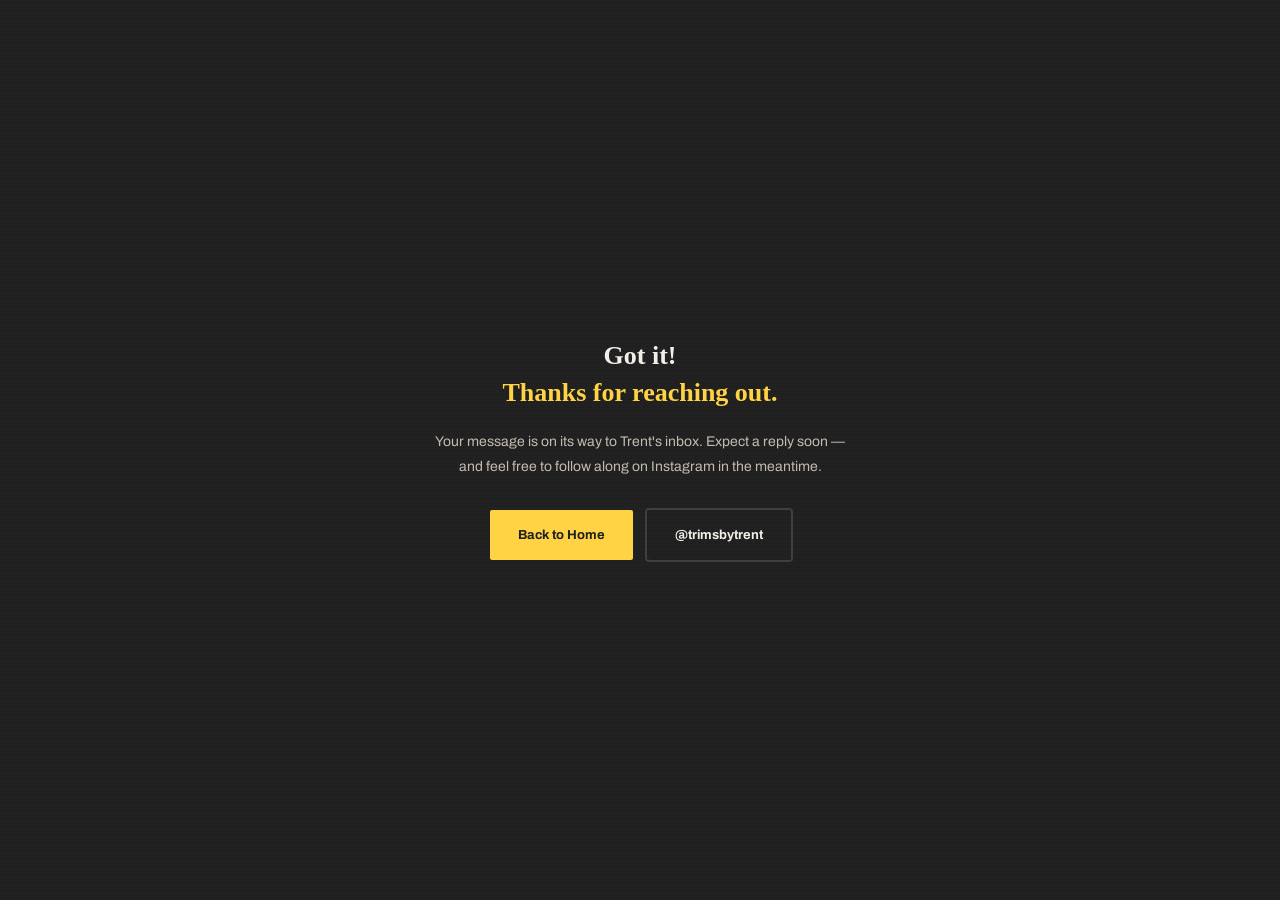
<file: thank-you.html>
<!DOCTYPE html>
<html lang="en">
<head>
  <meta charset="UTF-8"/>
  <meta name="viewport" content="width=device-width, initial-scale=1.0"/>
  <title>Message Sent — Trims by Trent</title>
  <link rel="preconnect" href="https://fonts.googleapis.com"/>
  <link rel="preconnect" href="https://fonts.gstatic.com" crossorigin/>
  <link href="https://fonts.googleapis.com/css2?family=Permanent+Marker&family=Caveat:wght@700&family=Archivo:wght@400;500;700;900&display=swap" rel="stylesheet"/>
  <link rel="stylesheet" href="css/style.css"/>
</head>
<body>
  <main class="thanks-page">
    <h1 class="thanks-title">Got it! <span class="accent">Thanks for reaching out.</span></h1>
    <p class="thanks-body">Your message is on its way to Trent's inbox. Expect a reply soon — and feel free to follow along on Instagram in the meantime.</p>
    <div class="cta">
      <a class="btn-primary" href="/">Back to Home</a>
      <a class="btn-secondary" href="https://instagram.com/trimsbytrent" target="_blank" rel="noopener">@trimsbytrent</a>
    </div>
  </main>
</body>
</html>
</file>
<file: css/style.css>
/* ─────────────────────────────────────────
   TRIMS BY TRENT v2 — style.css
   Brush-marker / paint-splatter theme
   ───────────────────────────────────────── */

/* ── TOKENS ── */
:root {
  --bg:          #1B1B1B;
  --surface:     #222222;
  --border:      #2A2A2A;
  --border2:     #3A3A3A;
  --dash:        #333333;

  --text:        #F3EFE8;
  --text-muted:  #C2BAAD;
  --text-dim:    #9A9388;
  --text-dimmer: #8A8378;
  --input-text:  #5A5A5A;

  --red:    #FF3B5C;
  --yellow: #FFD23F;
  --teal:   #2EC4B6;
  --blue:   #4D7FFF;
  --purple: #C77DFF;

  --font-display: 'Permanent Marker', cursive;
  --font-script:  'Caveat', cursive;
  --font-body:    'Archivo', sans-serif;

  --transition: 0.25s ease;
}

/* ── RESET ── */
*, *::before, *::after { box-sizing: border-box; margin: 0; padding: 0; }
html { scroll-behavior: smooth; }
body {
  background: var(--bg);
  color: var(--text);
  font-family: var(--font-body);
  font-weight: 400;
  line-height: 1.7;
  -webkit-font-smoothing: antialiased;
  position: relative;
}
/* subtle grain texture overlay */
body::before {
  content: '';
  position: fixed;
  inset: 0;
  pointer-events: none;
  opacity: 0.05;
  background-image: repeating-radial-gradient(circle at 20% 30%, #fff 0px, transparent 2px);
  background-size: 8px 8px;
  z-index: 1000;
}
a { color: inherit; text-decoration: none; }
ul { list-style: none; }
button { font-family: inherit; }
img { display: block; max-width: 100%; }

/* ── NAV ── */
.nav {
  display: flex;
  justify-content: space-between;
  align-items: center;
  padding: 14px 18px;
  position: sticky;
  top: 0;
  z-index: 100;
  background: var(--bg);
  border-bottom: 2px solid var(--border);
}
.nav-name {
  font-family: var(--font-display);
  font-size: 24px;
  color: var(--yellow);
  transform: rotate(-1deg);
}
.nav-links { display: none; }
.nav-link {
  font-size: 11px;
  font-weight: 700;
  color: var(--text-muted);
  text-transform: uppercase;
  letter-spacing: 1px;
  transition: color var(--transition);
}
.nav-link:hover { color: var(--yellow); }

.nav-toggle {
  display: flex;
  flex-direction: column;
  gap: 4px;
  background: none;
  border: none;
  cursor: pointer;
  padding: 8px;
}
.nav-toggle span {
  display: block;
  width: 20px;
  height: 2px;
  background: var(--text);
  border-radius: 2px;
}

/* ── BARBER SPLATTER LOGO ── */
.splat-wrap {
  position: relative;
  width: 270px;
  height: 270px;
  flex-shrink: 0;
  margin: 0 auto;
}
.splat-wrap img {
  width: 100%;
  height: 100%;
  object-fit: contain;
  filter: drop-shadow(0 6px 24px rgba(0,0,0,0.5));
}
.splat-bg {
  position: absolute;
  inset: 0;
  border-radius: 46% 54% 52% 48% / 48% 46% 54% 52%;
  background:
    radial-gradient(circle at 25% 28%, var(--red) 0%, transparent 36%),
    radial-gradient(circle at 72% 22%, var(--yellow) 0%, transparent 38%),
    radial-gradient(circle at 78% 70%, var(--teal) 0%, transparent 40%),
    radial-gradient(circle at 22% 75%, var(--blue) 0%, transparent 38%),
    radial-gradient(circle at 50% 50%, var(--purple) 0%, transparent 52%);
  filter: contrast(1.15) saturate(1.15);
}
.splat-drip {
  position: absolute;
  border-radius: 0 0 50% 50%;
}
.splat-drip1 { width: 9px;  height: 28px; background: var(--red);    top: 160px; left: 52px;  transform: rotate(4deg); }
.splat-drip2 { width: 7px;  height: 20px; background: var(--blue);   top: 164px; left: 122px; transform: rotate(-3deg); }
.splat-drip3 { width: 6px;  height: 14px; background: var(--yellow); top: 4px;   left: 90px; }

.splat-text {
  position: absolute;
  inset: 0;
  display: flex;
  flex-direction: column;
  align-items: center;
  justify-content: center;
}
.splat-text .l1,
.splat-text .l3 {
  font-family: var(--font-display);
  font-size: 30px;
  color: #fff;
  text-shadow: 2px 2px 0 rgba(0,0,0,0.35);
}
.splat-text .l1 { transform: rotate(-2deg); }
.splat-text .l3 { transform: rotate(1.5deg); }
.splat-text .l2 {
  font-family: var(--font-script);
  font-weight: 700;
  font-size: 18px;
  color: #fff;
  margin: -5px 0;
  transform: rotate(1deg);
}

/* ── HERO ── */
.hero {
  padding: 6px 18px 26px;
  text-align: center;
}
.hero-tag {
  font-size: 10px;
  letter-spacing: 2px;
  text-transform: uppercase;
  color: var(--text-dim);
  margin: 10px 0 12px;
  font-weight: 600;
}
.hero-h1 {
  font-family: var(--font-display);
  font-size: 22px;
  color: var(--text);
  line-height: 1.3;
  margin-bottom: 12px;
  transform: rotate(-0.5deg);
}
.hero-h1 .accent { color: var(--yellow); }
.hero-body {
  font-size: 12.5px;
  color: var(--text-muted);
  line-height: 1.65;
  margin-bottom: 20px;
}
.hero-body strong { color: var(--text); font-weight: 700; }

.cta {
  display: flex;
  gap: 8px;
  justify-content: center;
  flex-wrap: wrap;
}
.btn-primary {
  display: inline-block;
  background: var(--yellow);
  color: #1B1B1B;
  font-size: 11.5px;
  font-weight: 700;
  padding: 12px 18px;
  border-radius: 4px;
  border: 2px solid #1B1B1B;
  cursor: pointer;
  transition: opacity var(--transition);
}
.btn-primary:hover { opacity: 0.9; }
.btn-secondary {
  display: inline-block;
  background: transparent;
  color: var(--text);
  font-size: 11px;
  font-weight: 700;
  padding: 12px 18px;
  border-radius: 4px;
  border: 2px solid var(--border2);
  cursor: pointer;
  transition: border-color var(--transition), color var(--transition);
}
.btn-secondary:hover {
  border-color: #555;
  color: var(--yellow);
}

/* ── RAINBOW TAPE DIVIDER ── */
.tape {
  height: 4px;
  margin: 0 16px;
  background: linear-gradient(
    90deg,
    var(--red),
    var(--yellow),
    var(--teal),
    var(--blue),
    var(--purple)
  );
}

/* ── SECTION LABELS (shared) ── */
.sec-eyebrow {
  font-family: var(--font-script);
  font-weight: 700;
  font-size: 22px;
  color: var(--yellow);
  display: inline-block;
  transform: rotate(-2deg);
  margin-bottom: 2px;
}
.sec-title {
  font-family: var(--font-display);
  font-size: 20px;
  color: var(--text);
  margin-bottom: 14px;
}
.sec-body {
  font-size: 12.5px;
  color: var(--text-dim);
  line-height: 1.7;
}

/* ── ABOUT ── */
.about-section {
  padding: 24px 18px;
}
.about-body {
  font-size: 12.5px;
  color: var(--text-muted);
  line-height: 1.75;
}

/* ── SERVICES ── */
.services {
  padding: 24px 18px;
}
.svc-grid {
  display: flex;
  flex-direction: column;
}
.svc-row {
  display: flex;
  align-items: center;
  padding: 13px 0;
  border-bottom: 2px dashed var(--dash);
}
.svc-row:last-child { border-bottom: none; }
.svc-left {
  display: flex;
  align-items: center;
  gap: 13px;
}
.svc-num {
  font-family: var(--font-display);
  font-size: 12px;
  color: #555;
  width: 20px;
  flex-shrink: 0;
}
.svc-dot {
  display: inline-block;
  width: 6px;
  height: 6px;
  border-radius: 50%;
  margin-right: 8px;
}
.svc-title {
  font-weight: 700;
  font-size: 13px;
  color: var(--text);
}
.svc-sub {
  font-size: 10.5px;
  color: var(--text-dimmer);
  margin-top: 2px;
}

/* ── CONTACT ── */
.contact-section {
  padding: 28px 18px;
}
.contact-header { margin-bottom: 20px; }
.contact-grid {
  display: flex;
  flex-direction: column;
  gap: 24px;
}
.alt-contact {
  display: flex;
  flex-direction: column;
  gap: 14px;
  padding-bottom: 20px;
  border-bottom: 2px dashed var(--dash);
}
.alt-item {
  display: flex;
  flex-direction: column;
  gap: 3px;
}
.alt-label {
  font-size: 10px;
  font-weight: 700;
  text-transform: uppercase;
  letter-spacing: 1px;
  color: var(--yellow);
}
.alt-value {
  font-size: 13px;
  color: var(--text-muted);
  line-height: 1.6;
}
.alt-link { transition: color var(--transition); }
.alt-link:hover { color: var(--text); }

.contact-form {
  display: flex;
  flex-direction: column;
  gap: 14px;
}
.hp-field { position: absolute; left: -9999px; }
.form-group {
  display: flex;
  flex-direction: column;
  gap: 6px;
}
.form-group label {
  font-size: 10px;
  font-weight: 700;
  text-transform: uppercase;
  letter-spacing: 1px;
  color: var(--text-muted);
}
.form-group input,
.form-group textarea {
  background: var(--surface);
  border: 2px solid var(--border2);
  color: var(--text);
  font-family: var(--font-body);
  font-size: 13px;
  font-weight: 400;
  padding: 11px 13px;
  border-radius: 4px;
  transition: border-color var(--transition);
  resize: vertical;
}
.form-group input::placeholder,
.form-group textarea::placeholder { color: var(--input-text); }
.form-group input:focus,
.form-group textarea:focus {
  outline: none;
  border-color: var(--yellow);
}
.btn-submit {
  display: inline-block;
  width: 100%;
  background: var(--yellow);
  color: #1B1B1B;
  font-family: var(--font-body);
  font-size: 12.5px;
  font-weight: 700;
  padding: 13px 22px;
  border-radius: 4px;
  border: none;
  cursor: pointer;
  text-align: center;
  transition: opacity var(--transition);
}
.btn-submit:hover { opacity: 0.9; }
.btn-submit:disabled { opacity: 0.6; cursor: not-allowed; }

.form-msg {
  font-size: 12.5px;
  letter-spacing: 0.3px;
  padding: 11px 14px;
  border-radius: 4px;
  margin-top: 2px;
}
.form-msg.success {
  background: rgba(46,196,182,0.1);
  border: 2px solid rgba(46,196,182,0.3);
  color: var(--teal);
}
.form-msg.error {
  background: rgba(255,59,92,0.1);
  border: 2px solid rgba(255,59,92,0.3);
  color: var(--red);
}

/* ── FOOTER ── */
.footer {
  padding: 20px 18px;
  border-top: 2px solid var(--border);
  display: flex;
  flex-wrap: wrap;
  justify-content: space-between;
  align-items: center;
  gap: 10px;
}
.footer-name {
  font-family: var(--font-display);
  font-size: 13px;
  color: var(--text);
}
.footer-sub {
  font-size: 10px;
  color: var(--text-dimmer);
}
.footer-sub a { transition: color var(--transition); }
.footer-sub a:hover { color: var(--yellow); }

/* ── THANK YOU PAGE ── */
.thanks-page {
  min-height: 100vh;
  display: flex;
  flex-direction: column;
  align-items: center;
  justify-content: center;
  text-align: center;
  padding: 40px 24px;
}
.thanks-title {
  font-family: var(--font-display);
  font-size: 26px;
  line-height: 1.4;
  margin-bottom: 18px;
  max-width: 480px;
}
.thanks-title .accent { color: var(--yellow); display: block; }
.thanks-body {
  font-size: 14px;
  color: var(--text-muted);
  line-height: 1.8;
  max-width: 420px;
  margin-bottom: 28px;
}

/* ── RESPONSIVE: TABLET (≥700px) ── */
@media (min-width: 700px) {
  .nav { padding: 18px 32px; }
  .nav-name { font-size: 16px; }
  .nav-toggle { display: none; }
  .nav-links {
    display: flex;
    gap: 24px;
  }
  .nav-link { font-size: 11px; }

  .hero {
    padding: 36px 32px;
    display: flex;
    align-items: center;
    gap: 28px;
    text-align: left;
  }
  .splat-wrap { width: 240px; height: 240px; margin: 0; }
  .splat-text .l1, .splat-text .l3 { font-size: 24px; }
  .splat-text .l2 { font-size: 14px; margin: -4px 0; }
  .splat-drip1 { top: 144px; left: 46px; }
  .splat-drip2 { top: 148px; left: 110px; }
  .splat-drip3 { top: 2px; left: 80px; }

  .hero-right { flex: 1; }
  .hero-tag { font-size: 11px; letter-spacing: 2px; margin-bottom: 10px; }
  .hero-h1 { font-size: 30px; line-height: 1.25; margin-bottom: 14px; }
  .hero-body { font-size: 14px; line-height: 1.7; margin-bottom: 22px; max-width: 440px; }
  .cta { justify-content: flex-start; gap: 10px; }
  .btn-primary, .btn-secondary { font-size: 12.5px; padding: 13px 24px; }

  .tape { height: 5px; margin: 0 32px; }

  .about-section { padding: 36px 32px; max-width: 640px; }
  .sec-eyebrow { font-size: 18px; }
  .sec-title { font-size: 24px; margin-bottom: 16px; }
  .about-body { font-size: 14px; }

  .services { padding: 36px 32px; }
  .svc-grid {
    display: grid;
    grid-template-columns: 1fr 1fr;
    column-gap: 28px;
  }
  .svc-row { padding: 14px 0; }
  .svc-num { font-size: 13px; width: 22px; }
  .svc-title { font-size: 14px; }
  .svc-sub { font-size: 11px; }

  .contact-section { padding: 40px 32px; }
  .contact-header { max-width: 480px; margin: 0 auto 32px; text-align: center; }
  .sec-body { font-size: 13.5px; }
  .contact-grid {
    display: grid;
    grid-template-columns: 0.85fr 1.15fr;
    gap: 40px;
    max-width: 640px;
    margin: 0 auto;
  }
  .alt-contact { border-bottom: none; padding-bottom: 0; padding-top: 4px; }
  .contact-form { gap: 18px; }
  .form-group input, .form-group textarea { font-size: 14px; padding: 13px 16px; }
  .btn-submit { width: auto; align-self: flex-start; padding: 14px 28px; font-size: 12.5px; }

  .footer { padding: 22px 32px; }
  .footer-name { font-size: 14px; }
  .footer-sub { font-size: 11px; }
}

/* ── RESPONSIVE: DESKTOP (≥1024px) ── */
@media (min-width: 1024px) {
  .nav { padding: 22px 48px; }
  .nav-name { font-size: 18px; }
  .nav-links { gap: 32px; }
  .nav-link { font-size: 12px; }

  .hero {
    padding: 64px 48px 60px;
    gap: 48px;
    max-width: 1280px;
    margin: 0 auto;
  }
  .splat-wrap { width: 340px; height: 340px; }
  .splat-text .l1, .splat-text .l3 { font-size: 32px; }
  .splat-text .l2 { font-size: 18px; }
  .splat-drip1 { top: 192px; left: 62px; }
  .splat-drip2 { top: 198px; left: 148px; }
  .splat-drip3 { top: 2px; left: 108px; }

  .hero-right { max-width: 600px; }
  .hero-tag { font-size: 12px; letter-spacing: 3px; margin-bottom: 14px; }
  .hero-h1 { font-size: 40px; line-height: 1.2; margin-bottom: 18px; }
  .hero-body { font-size: 15px; line-height: 1.8; margin-bottom: 26px; max-width: 470px; }
  .btn-primary, .btn-secondary { font-size: 13px; padding: 14px 28px; }

  .tape { height: 6px; margin: 0 48px; }

  .about-section { padding: 56px 48px; max-width: 1280px; margin: 0 auto; }
  .sec-eyebrow { font-size: 19px; }
  .sec-title { font-size: 27px; margin-bottom: 18px; }
  .about-body { font-size: 15px; max-width: 700px; }

  .services { padding: 56px 48px; max-width: 1280px; margin: 0 auto; }
  .sec-title { margin-bottom: 22px; }
  .svc-grid { grid-template-columns: 1fr 1fr 1fr; column-gap: 36px; }
  .svc-row { padding: 16px 0; }
  .svc-num { font-size: 14px; width: 24px; }
  .svc-title { font-size: 15px; }
  .svc-sub { font-size: 11.5px; }

  .contact-section { padding: 64px 48px; max-width: 1280px; margin: 0 auto; }
  .contact-header { margin-bottom: 40px; }
  .sec-body { font-size: 15px; }
  .contact-grid { gap: 64px; max-width: 880px; }
  .alt-item { margin-bottom: 4px; }
  .alt-label { font-size: 11px; }
  .alt-value { font-size: 15px; }
  .form-group input, .form-group textarea { font-size: 14.5px; padding: 14px 18px; }
  .btn-submit { font-size: 13px; padding: 15px 32px; }

  .footer { padding: 28px 48px; max-width: 1280px; margin: 0 auto; }
  .footer-name { font-size: 15px; }
  .footer-sub { font-size: 12px; }
}

/* ── SMALL MOBILE TWEAK ── */
@media (max-width: 380px) {
  .splat-wrap { width: 210px; height: 210px; }
  .splat-text .l1, .splat-text .l3 { font-size: 24px; }
  .hero-h1 { font-size: 19px; }
}
</file>
